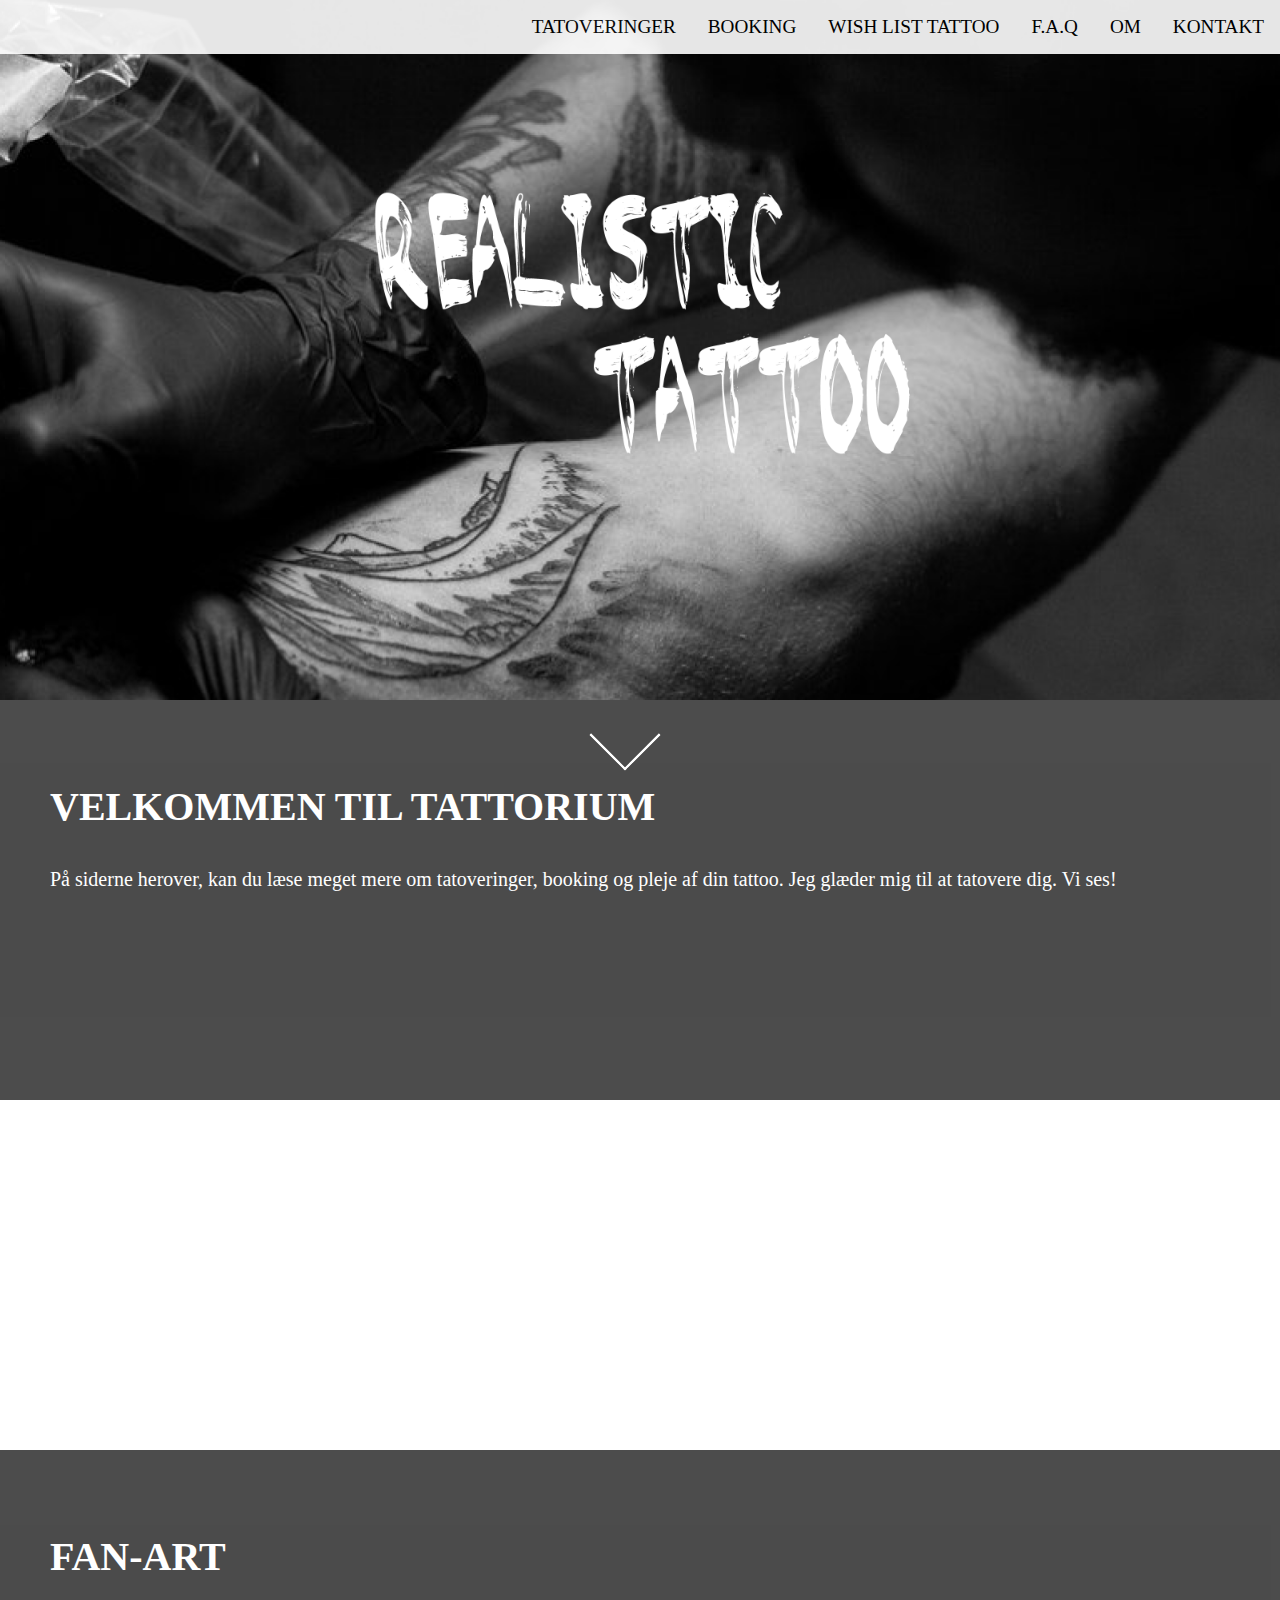
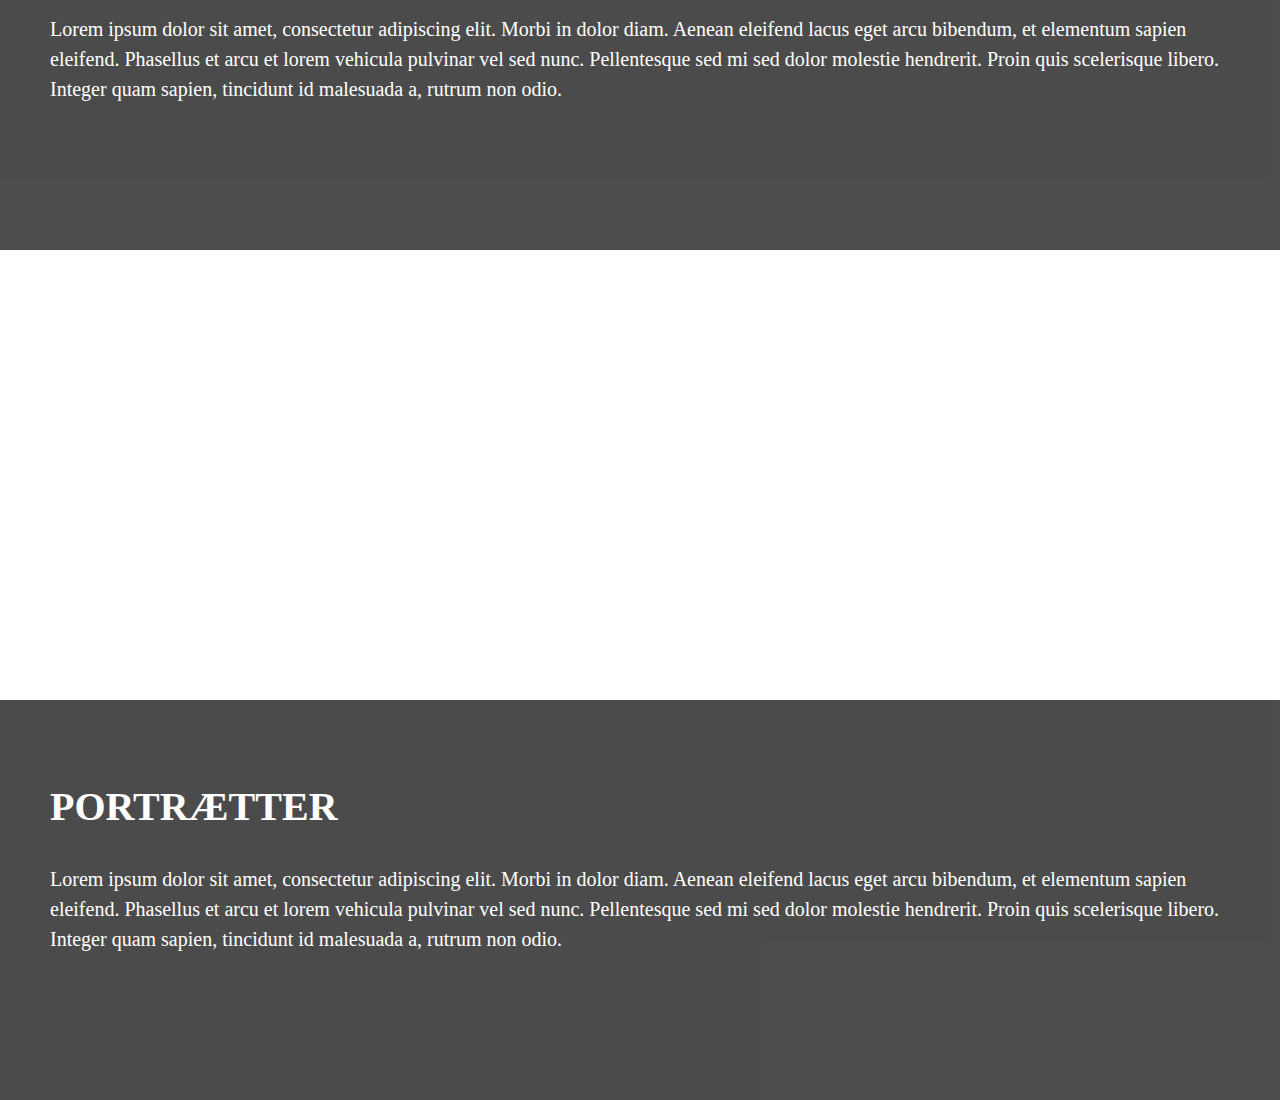
<file: index.html>
<!DOCTYPE html>
<html lang="">

<head>
    <meta charset="utf-8">
    <meta name="viewport" content="width=device-width, initial-scale=1.0">
    <title>Forside Realistic tattoo</title>
    <link rel="stylesheet" href="https://cdnjs.cloudflare.com/ajax/libs/font-awesome/4.7.0/css/font-awesome.min.css">
    <link rel="stylesheet" href="index-style.css">
</head>

<body>
    <header>

        <div class="logo"><a href="index.html"><img src="logo_hvid.png" alt="logo"></a></div>

        <div class="box">
            <span></span>
            <span></span>
        </div>

        <div id="mobilemenu">
            <div id="mySidenav" class="sidenav">
                <a href="javascript:void(0)" class="closebtn" onclick="closeNav()">&times;</a>
                <hr>
                <a id="hoved" href="tatoveringer.html">TATOVERINGER</a>
                <hr>
                <a href="fanart.html">FAN-ART</a>
                <hr>
                <a href="portraetter.html">PORTRÆTTER</a>
                <hr>
                <a href="tatoveringer.html">PRAKTISK</a>
                <hr>
                <a id="hoved" href="booking.html">BOOKING</a>
                <hr>
                <a id="hoved" href="wish.html">WISH LIST TATTOO</a>
                <hr>
                <a id="hoved" href="om.html">OM</a>
                <hr>
                <a id="hoved" href="kontakt.html">KONTAKT</a>
                <hr>
            </div>

            <span style="font-size:30px;cursor:pointer" onclick="openNav()">&#9776;</span>

        </div>

        <div id="desktop">
            <ul>
                <li><a href="kontakt.html">KONTAKT</a></li>
                <li><a href="om.html">OM</a></li>
                <li><a href="faq.html">F.A.Q</a></li>
                <li><a href="wish.html">WISH LIST TATTOO</a></li>
                <li><a href="booking.html">BOOKING</a></li>
                <li class="dropdown">
                    <a class="dropbtn"><a href="tatoveringer.html">TATOVERINGER</a></a>
                    <div class="dropdown-content">
                        <a href="fanart.html">FAN-ART</a>
                        <a href="portraetter.html">PORTRÆTTER</a>
                        <a href="tatoveringer.html">PRAKTISK</a>
                    </div>
                </li>
            </ul>
        </div>
    </header>

    <section>
        <div class="parallax">
        </div>
        <div class="tekst">
            <h1 class="h1">VELKOMMEN TIL TATTORIUM</h1>
            <p class="p"> På siderne herover, kan du læse meget mere om tatoveringer, booking og pleje af din tattoo.
                Jeg glæder mig til at tatovere dig. Vi ses!
            </p>
        </div>



        <div class="parallax1">
        </div>
        <div class="tekst1">
            <h1>FAN-ART</h1>
            <p> Lorem ipsum dolor sit amet, consectetur adipiscing elit. Morbi in dolor diam. Aenean eleifend lacus eget arcu bibendum, et elementum sapien eleifend. Phasellus et arcu et lorem vehicula pulvinar vel sed nunc. Pellentesque sed mi sed dolor molestie hendrerit. Proin quis scelerisque libero. Integer quam sapien, tincidunt id malesuada a, rutrum non odio.
            </p>
        </div>



        <div class="parallax2">
        </div>
        <div class="tekst2">
            <h1>PORTRÆTTER</h1>
            <p> Lorem ipsum dolor sit amet, consectetur adipiscing elit. Morbi in dolor diam. Aenean eleifend lacus eget arcu bibendum, et elementum sapien eleifend. Phasellus et arcu et lorem vehicula pulvinar vel sed nunc. Pellentesque sed mi sed dolor molestie hendrerit. Proin quis scelerisque libero. Integer quam sapien, tincidunt id malesuada a, rutrum non odio.
            </p>
        </div>

    </section>


    <footer></footer>










    <script>
        function openNav() {
            document.getElementById("mySidenav").style.width = "250px";
        }

        function closeNav() {
            document.getElementById("mySidenav").style.width = "0";
        }
    </script>
</body>

</html>
</file>
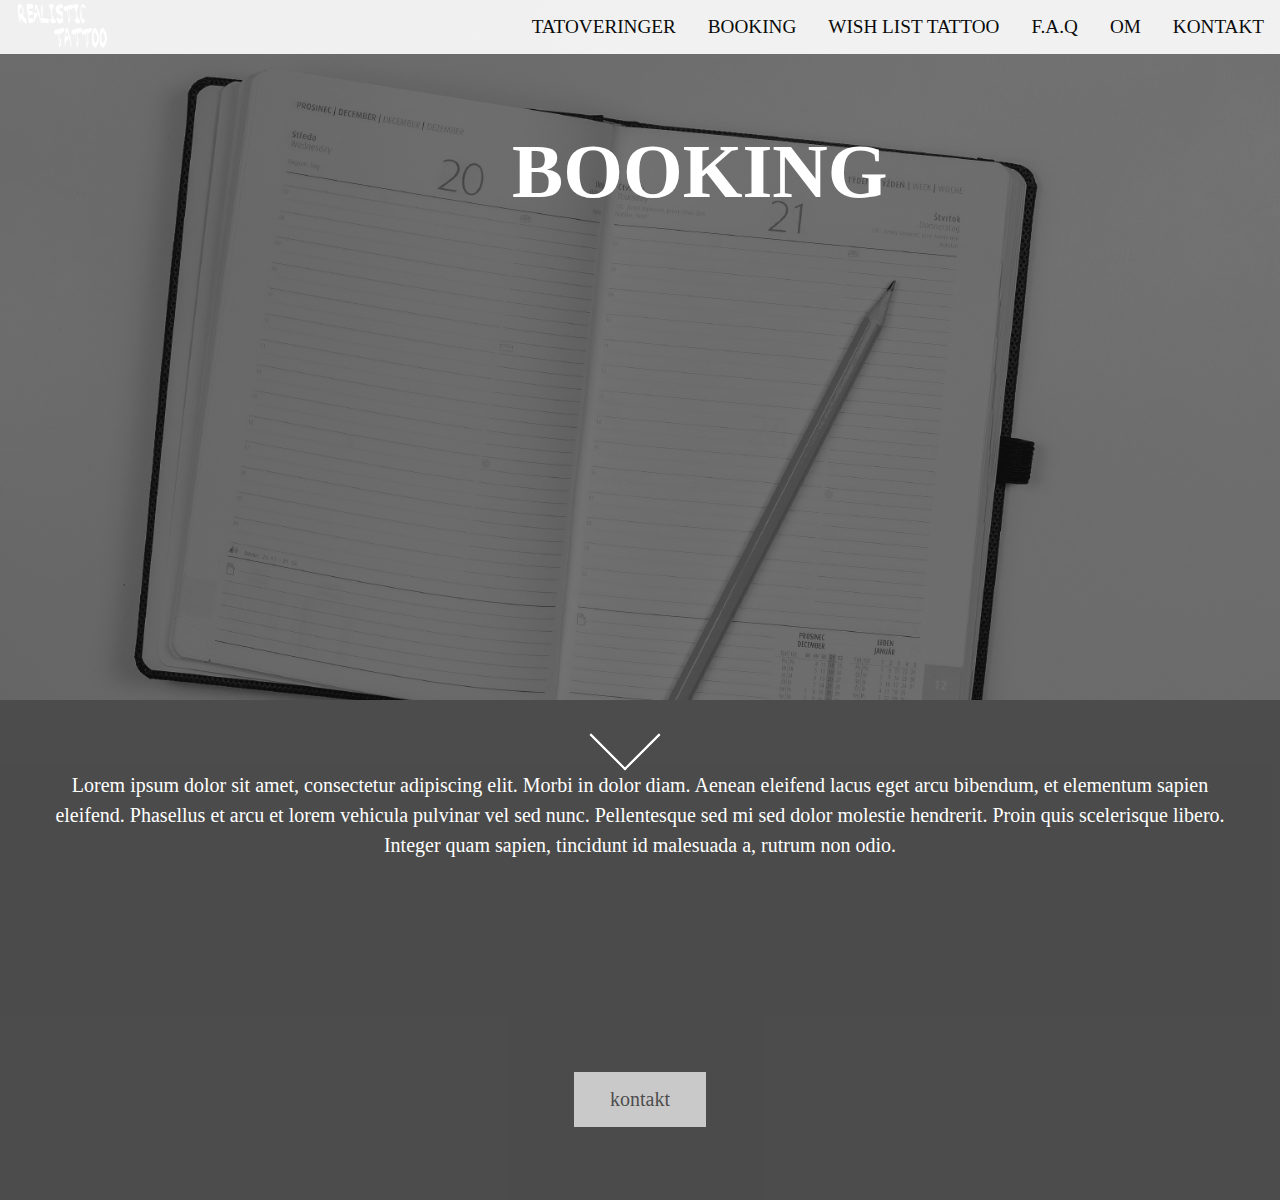
<file: booking.html>
<!DOCTYPE html>
<html lang="">

<head>
    <meta charset="utf-8">
    <meta name="viewport" content="width=device-width, initial-scale=1.0">
    <title>Forside Realistic tattoo</title>
    <link rel="stylesheet" href="https://cdnjs.cloudflare.com/ajax/libs/font-awesome/4.7.0/css/font-awesome.min.css">
    <link rel="stylesheet" href="booking.css">
</head>

<body>
    <header>

        <div class="logo"><a href="index.html"><img src="logo_hvid.png" alt="logo"></a></div>

        <div class="box">
            <span></span>
            <span></span>
        </div>

        <div id="mobilemenu">
            <div id="mySidenav" class="sidenav">
                <a href="javascript:void(0)" class="closebtn" onclick="closeNav()">&times;</a>
                <hr>
                <a id="hoved" href="tatoveringer.html">TATOVERINGER</a>
                <hr>
                <a href="fanart.html">FAN-ART</a>
                <hr>
                <a href="portraetter.html">PORTRÆTTER</a>
                <hr>
                <a href="tatoveringer.html">PRAKTISK</a>
                <hr>
                <a id="hoved" href="booking.html">BOOKING</a>
                <hr>
                <a id="hoved" href="wish.html">WISH LIST TATTOO</a>
                <hr>
                <a id="hoved" href="om.html">OM</a>
                <hr>
                <a id="hoved" href="kontakt.html">KONTAKT</a>
                <hr>
            </div>

            <span style="font-size:30px;cursor:pointer" onclick="openNav()">&#9776;</span>

        </div>

        <div id="desktop">
            <ul>
                <li><a href="kontakt.html">KONTAKT</a></li>
                <li><a href="om.html">OM</a></li>
                <li><a href="faq.html">F.A.Q</a></li>
                <li><a href="wish.html">WISH LIST TATTOO</a></li>
                <li><a href="booking.html">BOOKING</a></li>
                <li class="dropdown">
                    <a class="dropbtn"><a href="tatoveringer.html">TATOVERINGER</a></a>
                    <div class="dropdown-content">
                        <a href="fanart.html">FAN-ART</a>
                        <a href="portraetter.html">PORTRÆTTER</a>
                        <a href="tatoveringer.html">PRAKTISK</a>
                    </div>
                </li>
            </ul>
        </div>
    </header>

    <section>

        <div class="splash">
            <h1>BOOKING</h1>
        </div>

        <div class="booking">
            <p> Lorem ipsum dolor sit amet, consectetur adipiscing elit. Morbi in dolor diam. Aenean eleifend lacus eget arcu bibendum, et elementum sapien eleifend. Phasellus et arcu et lorem vehicula pulvinar vel sed nunc. Pellentesque sed mi sed dolor molestie hendrerit. Proin quis scelerisque libero. Integer quam sapien, tincidunt id malesuada a, rutrum non odio.
            </p>
            <button class="button1"><a href="kontakt.html">kontakt</a></button>
        </div>

    </section>



    <script>
        function openNav() {
            document.getElementById("mySidenav").style.width = "250px";
        }

        function closeNav() {
            document.getElementById("mySidenav").style.width = "0";
        }
    </script>
</body>

</html>
</file>
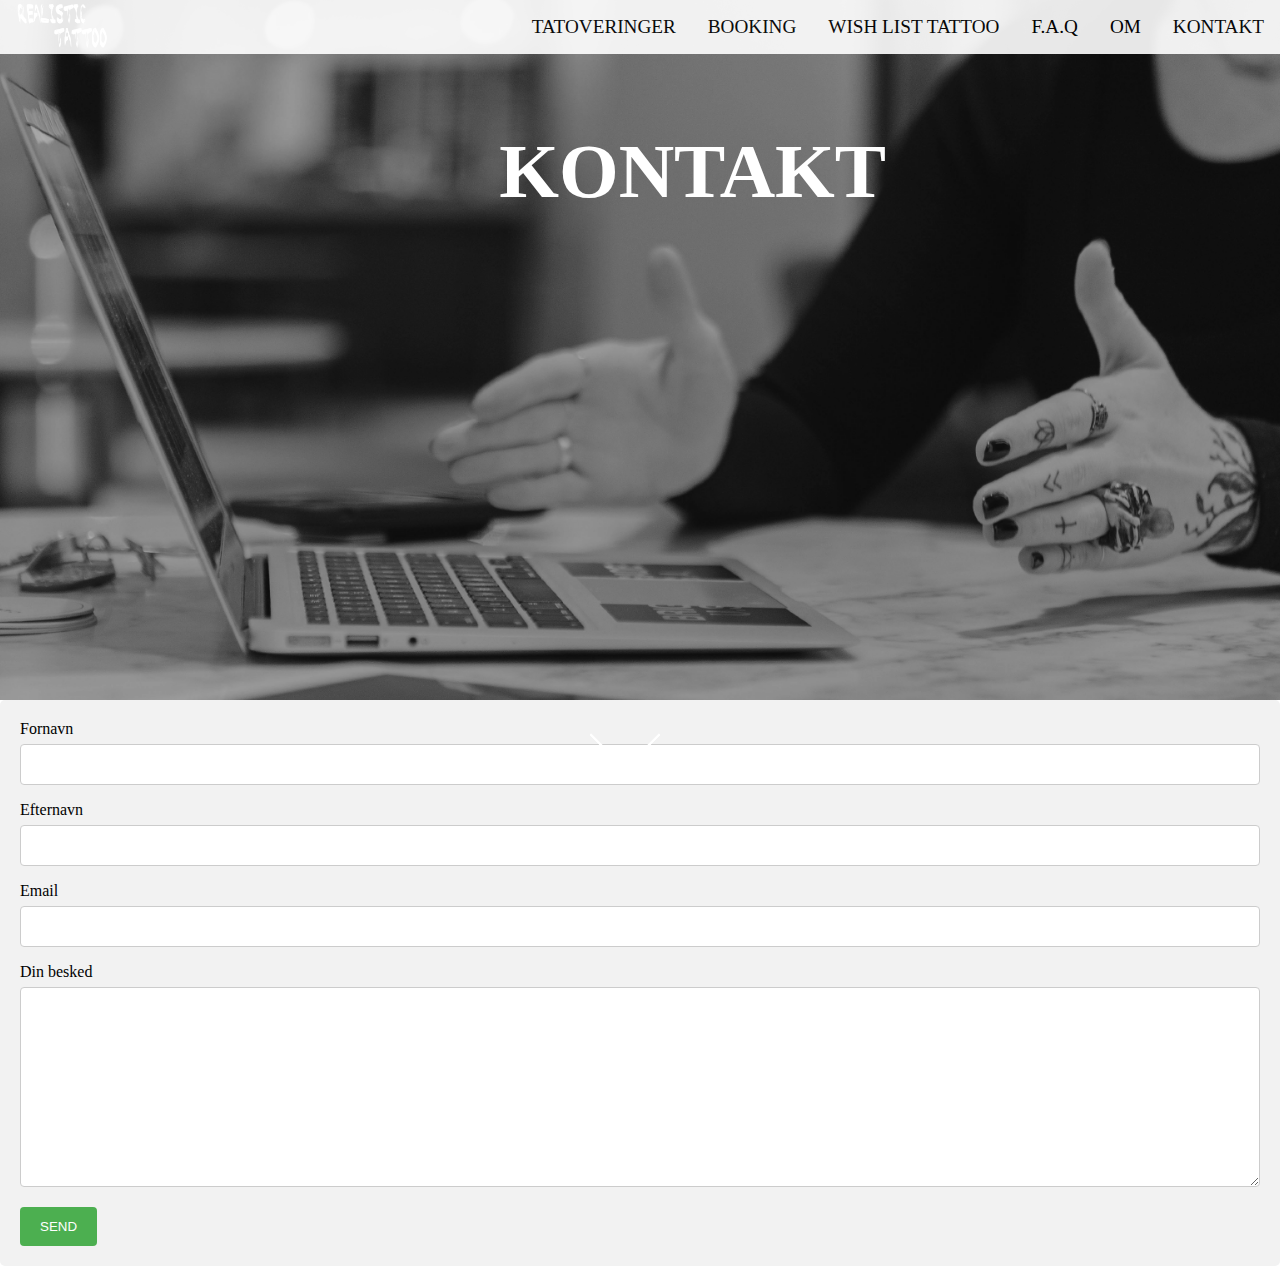
<file: kontakt.html>
<!DOCTYPE html>
<html lang="">

<head>
    <meta charset="utf-8">
    <meta name="viewport" content="width=device-width, initial-scale=1.0">
    <title>Forside Realistic tattoo</title>
    <link rel="stylesheet" href="https://cdnjs.cloudflare.com/ajax/libs/font-awesome/4.7.0/css/font-awesome.min.css">
    <link rel="stylesheet" href="kontakt.css">
</head>

<body>
    <header>

        <div class="logo"><a href="index.html"><img src="logo_hvid.png" alt="logo"></a></div>

        <div class="box">
            <span></span>
            <span></span>
        </div>

        <div id="mobilemenu">
            <div id="mySidenav" class="sidenav">
                <a href="javascript:void(0)" class="closebtn" onclick="closeNav()">&times;</a>
                <hr>
                <a id="hoved" href="tatoveringer.html">TATOVERINGER</a>
                <hr>
                <a href="fanart.html">FAN-ART</a>
                <hr>
                <a href="portraetter.html">PORTRÆTTER</a>
                <hr>
                <a href="tatoveringer.html">PRAKTISK</a>
                <hr>
                <a id="hoved" href="booking.html">BOOKING</a>
                <hr>
                <a id="hoved" href="wish.html">WISH LIST TATTOO</a>
                <hr>
                <a id="hoved" href="om.html">OM</a>
                <hr>
                <a id="hoved" href="kontakt.html">KONTAKT</a>
                <hr>
            </div>

            <span style="font-size:30px;cursor:pointer" onclick="openNav()">&#9776;</span>

        </div>

        <div id="desktop">
            <ul>
                <li><a href="kontakt.html">KONTAKT</a></li>
                <li><a href="om.html">OM</a></li>
                <li><a href="faq.html">F.A.Q</a></li>
                <li><a href="wish.html">WISH LIST TATTOO</a></li>
                <li><a href="booking.html">BOOKING</a></li>
                <li class="dropdown">
                    <a class="dropbtn"><a href="tatoveringer.html">TATOVERINGER</a></a>
                    <div class="dropdown-content">
                        <a href="fanart.html">FAN-ART</a>
                        <a href="portraetter.html">PORTRÆTTER</a>
                        <a href="tatoveringer.html">PRAKTISK</a>
                    </div>
                </li>
            </ul>
        </div>
    </header>

    <section>

        <div class="splash">
            <h1>KONTAKT</h1>
        </div>

        <div class="container">
            <form action="/action_page.php">
                <label for="fnavn">Fornavn</label>
                <input type="text" id="fname" name="firstname" placeholder="">

                <label for="enavn">Efternavn</label>
                <input type="text" id="lname" name="lastname" placeholder="">

                <label for="email">Email</label>
                <input type="text" id="lname" name="lastname" placeholder="">

                <label for="subject">Din besked</label>
                <textarea id="subject" name="subject" placeholder="" style="height:200px"></textarea>

                <input type="submit" value="SEND">
            </form>
        </div>


    </section>


    <script>
        function openNav() {
            document.getElementById("mySidenav").style.width = "250px";
        }

        function closeNav() {
            document.getElementById("mySidenav").style.width = "0";
        }
    </script>
</body>

</html>
</file>
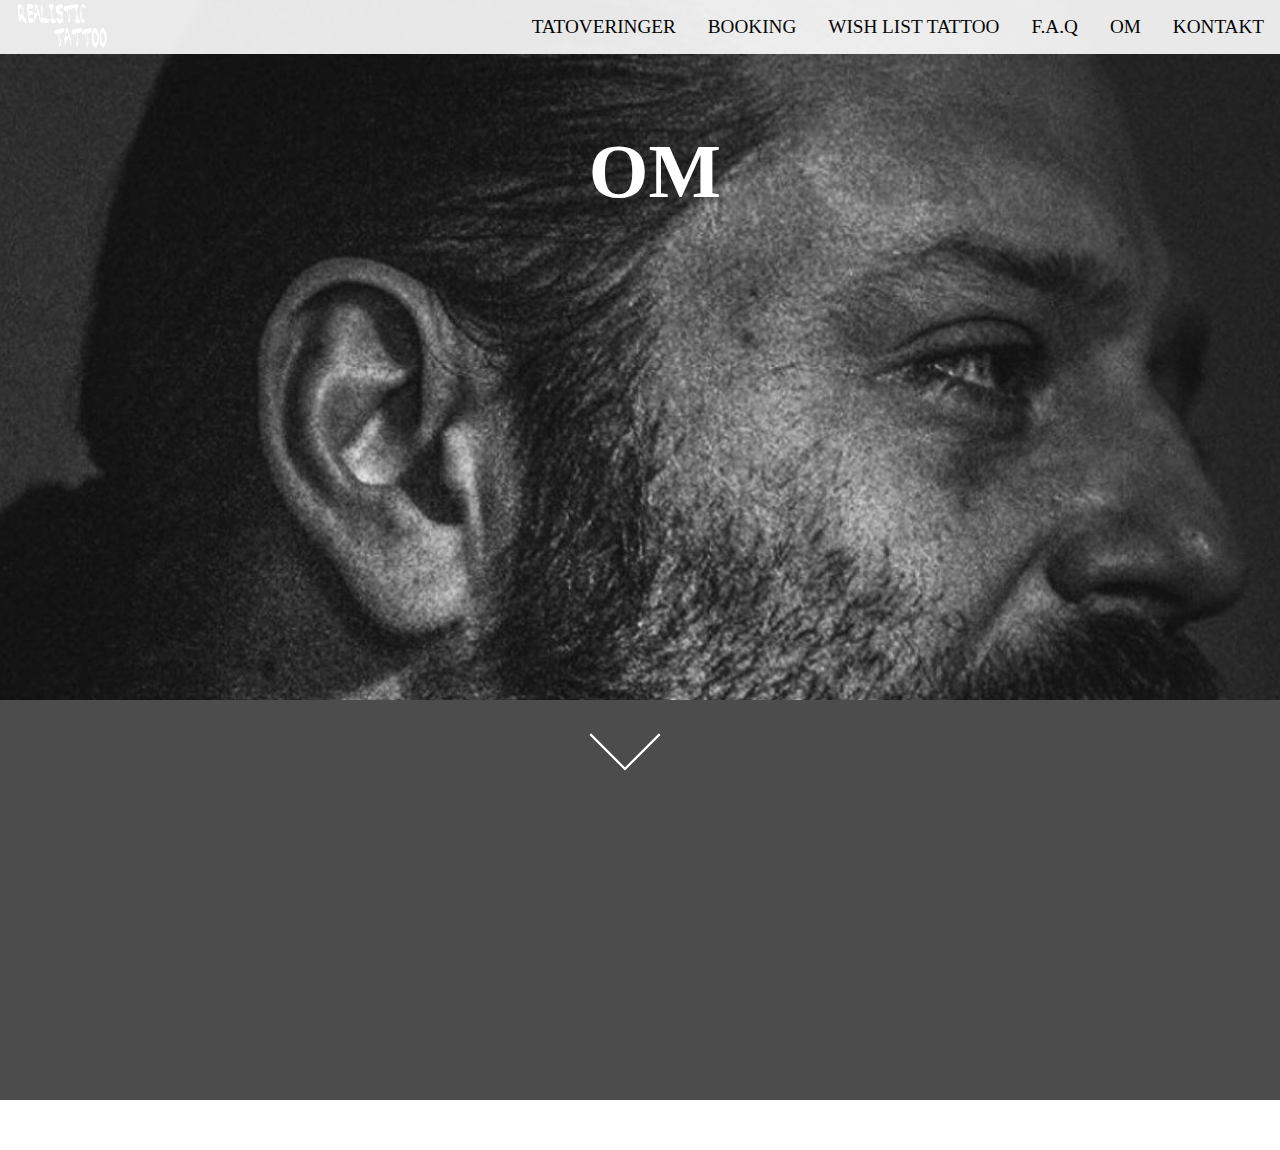
<file: om.html>
<!DOCTYPE html>
<html lang="">

<head>
    <meta charset="utf-8">
    <meta name="viewport" content="width=device-width, initial-scale=1.0">
    <title>Forside Realistic tattoo</title>
    <link rel="stylesheet" href="https://cdnjs.cloudflare.com/ajax/libs/font-awesome/4.7.0/css/font-awesome.min.css">
    <link rel="stylesheet" href="om.css">
</head>

<body>
    <header>

        <div class="logo"><a href="index.html"><img src="logo_hvid.png" alt="logo"></a></div>

        <div class="box">
            <span></span>
            <span></span>
        </div>

        <div id="mobilemenu">
            <div id="mySidenav" class="sidenav">
                <a href="javascript:void(0)" class="closebtn" onclick="closeNav()">&times;</a>
                <hr>
                <a id="hoved" href="tatoveringer.html">TATOVERINGER</a>
                <hr>
                <a href="fanart.html">FAN-ART</a>
                <hr>
                <a href="portraetter.html">PORTRÆTTER</a>
                <hr>
                <a href="tatoveringer.html">PRAKTISK</a>
                <hr>
                <a id="hoved" href="booking.html">BOOKING</a>
                <hr>
                <a id="hoved" href="wish.html">WISH LIST TATTOO</a>
                <hr>
                <a id="hoved" href="om.html">OM</a>
                <hr>
                <a id="hoved" href="kontakt.html">KONTAKT</a>
                <hr>
            </div>

            <span style="font-size:30px;cursor:pointer" onclick="openNav()">&#9776;</span>

        </div>

        <div id="desktop">
            <ul>
                <li><a href="kontakt.html">KONTAKT</a></li>
                <li><a href="om.html">OM</a></li>
                <li><a href="faq.html">F.A.Q</a></li>
                <li><a href="wish.html">WISH LIST TATTOO</a></li>
                <li><a href="booking.html">BOOKING</a></li>
                <li class="dropdown">
                    <a class="dropbtn"><a href="tatoveringer.html">TATOVERINGER</a></a>
                    <div class="dropdown-content">
                        <a href="fanart.html">FAN-ART</a>
                        <a href="portraetter.html">PORTRÆTTER</a>
                        <a href="tatoveringer.html">PRAKTISK</a>
                    </div>
                </li>
            </ul>
        </div>
    </header>

    <section>

        <div class="splash">
            <h1>OM</h1>
        </div>

        <div class="om">
            <div class="overskrift"></div>
            <div class="indhold"></div>
        </div>

    </section>


    <script>
        function openNav() {
            document.getElementById("mySidenav").style.width = "250px";
        }

        function closeNav() {
            document.getElementById("mySidenav").style.width = "0";
        }
    </script>

    <script>
        function start() {
            async function getJson() {
                let url = "http://natashahaagensen.dk/kea/tattorium/wordpress/wp-json/wp/v2/pages/7"
                let jsonData = await fetch(url);
                indhold = await jsonData.json();
                visIndhold();
            }

            function visIndhold() {
                document.querySelector(".overskrift").textContent = indhold.title.rendered;
                document.querySelector(".indhold").innerHTML = indhold.content.rendered;
            }
            getJson();
        }
    </script>


</body>

</html>
</file>
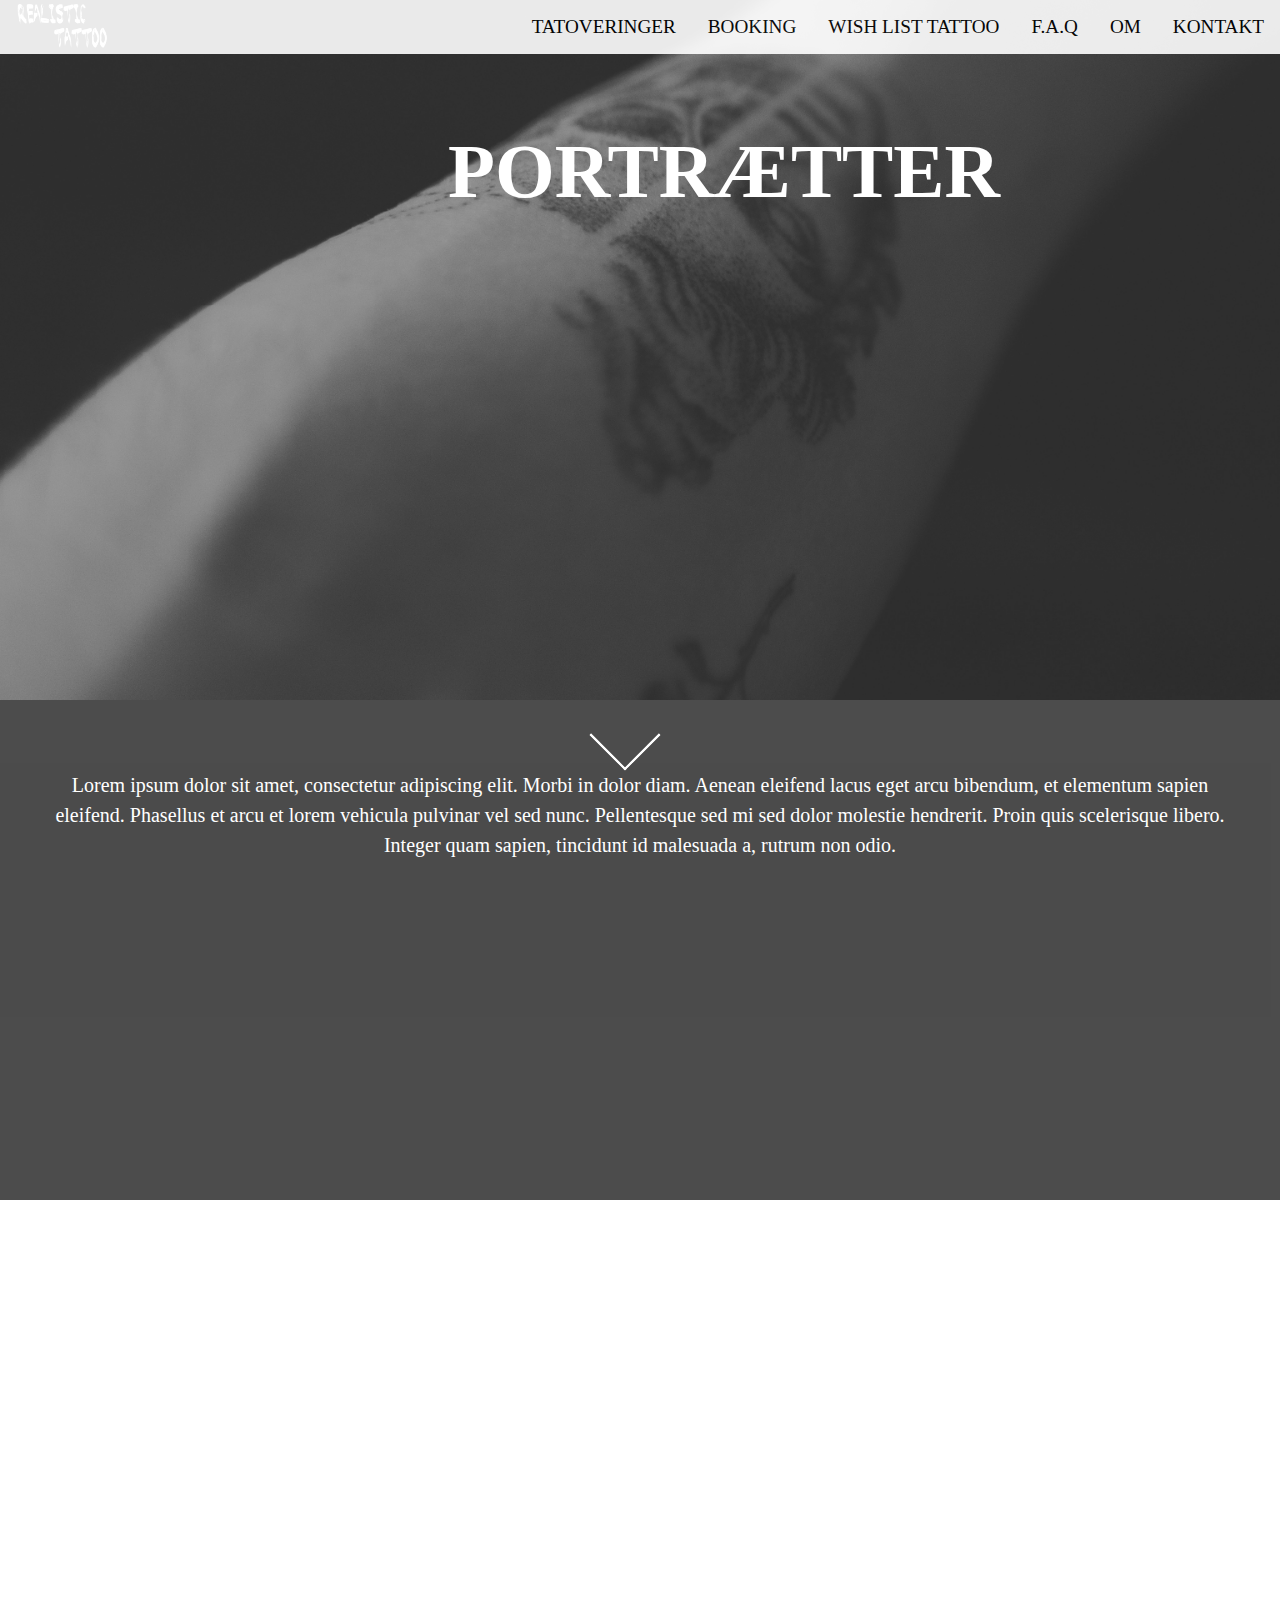
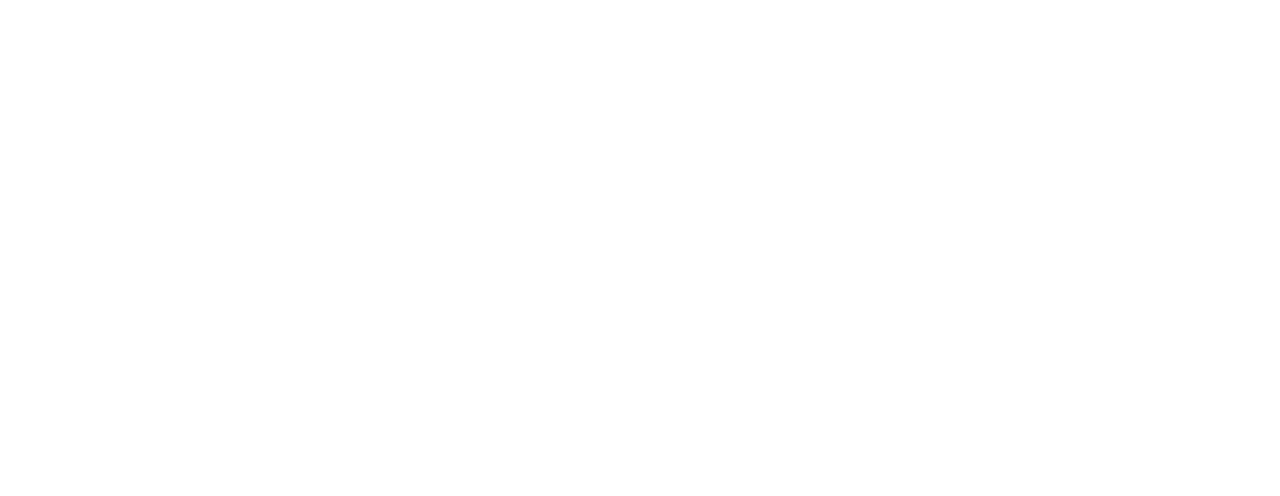
<file: portraetter.html>
<!DOCTYPE html>
<html lang="">

<head>
    <meta charset="utf-8">
    <meta name="viewport" content="width=device-width, initial-scale=1.0">
    <title>Forside Realistic tattoo</title>
    <link rel="stylesheet" href="https://cdnjs.cloudflare.com/ajax/libs/font-awesome/4.7.0/css/font-awesome.min.css">
    <link rel="stylesheet" href="portraetter.css">
</head>

<body>
    <header>

        <div class="logo"><a href="index.html"><img src="logo_hvid.png" alt="logo"></a></div>

        <div class="box">
            <span></span>
            <span></span>
        </div>

        <div id="mobilemenu">
            <div id="mySidenav" class="sidenav">
                <a href="javascript:void(0)" class="closebtn" onclick="closeNav()">&times;</a>
                <hr>
                <a id="hoved" href="tatoveringer.html">TATOVERINGER</a>
                <hr>
                <a href="fanart.html">FAN-ART</a>
                <hr>
                <a href="portraetter.html">PORTRÆTTER</a>
                <hr>
                <a href="tatoveringer.html">PRAKTISK</a>
                <hr>
                <a id="hoved" href="booking.html">BOOKING</a>
                <hr>
                <a id="hoved" href="wish.html">WISH LIST TATTOO</a>
                <hr>
                <a id="hoved" href="om.html">OM</a>
                <hr>
                <a id="hoved" href="kontakt.html">KONTAKT</a>
                <hr>
            </div>

            <span style="font-size:30px;cursor:pointer" onclick="openNav()">&#9776;</span>

        </div>

        <div id="desktop">
            <ul>
                <li><a href="kontakt.html">KONTAKT</a></li>
                <li><a href="om.html">OM</a></li>
                <li><a href="faq.html">F.A.Q</a></li>
                <li><a href="wish.html">WISH LIST TATTOO</a></li>
                <li><a href="booking.html">BOOKING</a></li>
                <li class="dropdown">
                    <a class="dropbtn"><a href="tatoveringer.html">TATOVERINGER</a></a>
                    <div class="dropdown-content">
                        <a href="fanart.html">FAN-ART</a>
                        <a href="portraetter.html">PORTRÆTTER</a>
                        <a href="tatoveringer.html">PRAKTISK</a>
                    </div>
                </li>
            </ul>
        </div>
    </header>


    <div class="splash">
        <h1>PORTRÆTTER</h1>
    </div>

    <div class="portrait">
        <p> Lorem ipsum dolor sit amet, consectetur adipiscing elit. Morbi in dolor diam. Aenean eleifend lacus eget arcu bibendum, et elementum sapien eleifend. Phasellus et arcu et lorem vehicula pulvinar vel sed nunc. Pellentesque sed mi sed dolor molestie hendrerit. Proin quis scelerisque libero. Integer quam sapien, tincidunt id malesuada a, rutrum non odio.
        </p>
    </div>





    <script>
        function openNav() {
            document.getElementById("mySidenav").style.width = "250px";
        }

        function closeNav() {
            document.getElementById("mySidenav").style.width = "0";
        }

    </script>

    <div id="liste"></div>

    <script>
        let alleRetter = [];
        let filter = "alle";


        document.addEventListener("DOMContentLoaded",
            start);

        function start() {
            let dest = document.querySelector("#liste");
            async function getJson() {
                let jsonData = await fetch("https://mandalskeawebspace.dk/claude_php/clean_up_spreadsheet.php?id=1Dq1mQAOpCdLsMLaBPl2zvDVAAQ7RknJQZZJuc0gdP2w-1Ivpok");
                alleRetter = await jsonData.json();
                alleRetter.sort((a, b) => {
                    return (a.pris - b.pris);
                });

                visRetter();
            }

            function visRetter() {
                dest.innerHTML = "";
                alleRetter.forEach(ret => {
                    if (filter == "alle" || filter == ret.kategori) {
                        let template =
                            `<article class="ret">
                                <img src="imgs/${ret.billede}" alt="${ret.navn}">
                                <h2>${ret.navn}</h2>
                            </article>
                        `;


                        // Åben pop-up

                        dest.insertAdjacentHTML("beforeend", template);
                        dest.lastElementChild.addEventListener("click", visSingle);

                        // Indholdet i pop-up vinduet

                        function visSingle() {
                            document.querySelector("#indhold").innerHTML =

                                `<article class="ret">
                                    <img src="imgs/${ret.billede}" alt="${ret.navn}">
                                    <h2>${ret.navn}</h2>
                                </article>`;

                            document.querySelector("#popup").style.display = "block";
                            document.querySelector("#popup #luk").addEventListener("click", close);
                        }

                        function close() {
                            document.querySelector("#popup").style.display = "none";
                        }


                    }
                })
            }

            getJson();

            document.querySelectorAll(".filter").forEach(but => {
                but.addEventListener("click", filtrering);
            })

            function filtrering() {
                document.querySelectorAll(".filter").forEach(but => {
                    but.classList.remove("valgt");
                });
                this.classList.add("valgt");
                document.querySelector("h1").textContent = this.textContent;
                filter = this.getAttribute("data-hold");
                visRetter();
            }

        }

    </script>


</body>

</html>
</file>
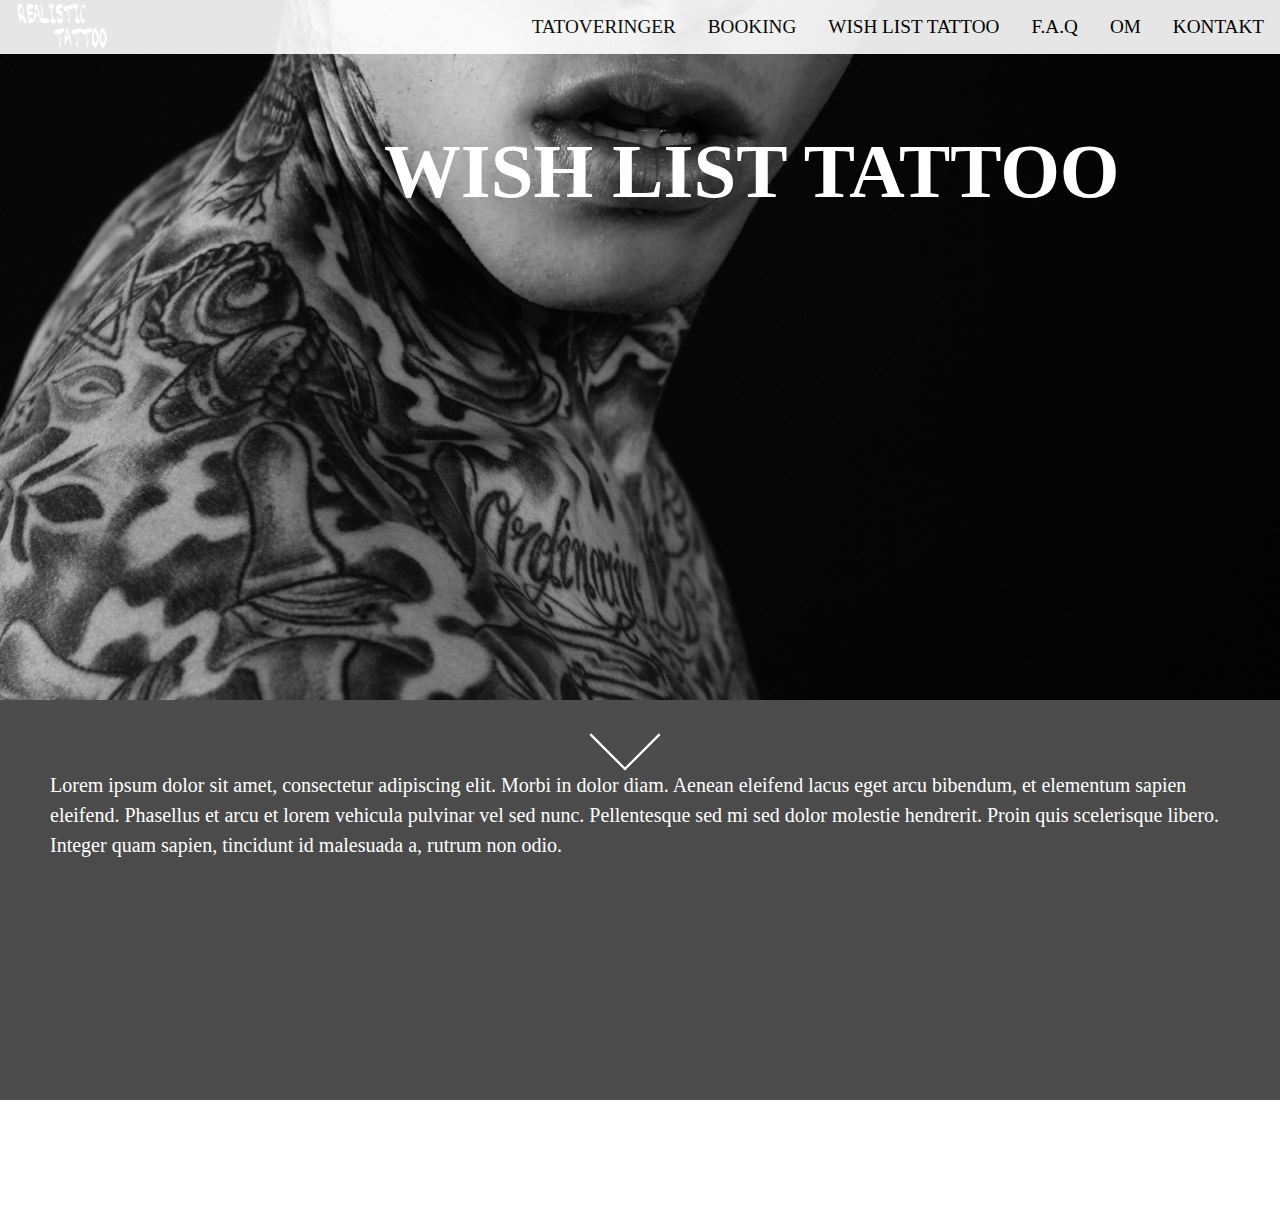
<file: wish.html>
<!DOCTYPE html>
<html lang="">

<head>
    <meta charset="utf-8">
    <meta name="viewport" content="width=device-width, initial-scale=1.0">
    <title>Forside Realistic tattoo</title>
    <link rel="stylesheet" href="https://cdnjs.cloudflare.com/ajax/libs/font-awesome/4.7.0/css/font-awesome.min.css">
    <link rel="stylesheet" href="wish.css">
</head>

<body>
    <!DOCTYPE html>
    <html lang="">

    <head>
    <meta charset="utf-8">
    <meta name="viewport" content="width=device-width, initial-scale=1.0">
    <title>Forside Realistic tattoo</title>
    <link rel="stylesheet" href="https://cdnjs.cloudflare.com/ajax/libs/font-awesome/4.7.0/css/font-awesome.min.css">
    <link rel="stylesheet" href="wish.css">
</head>

<body>
    <header>

        <div class="logo"><a href="index.html"><img src="logo_hvid.png" alt="logo"></a></div>

        <div class="box">
            <span></span>
            <span></span>
        </div>

        <div id="mobilemenu">
            <div id="mySidenav" class="sidenav">
                <a href="javascript:void(0)" class="closebtn" onclick="closeNav()">&times;</a>
                <hr>
                <a id="hoved" href="tatoveringer.html">TATOVERINGER</a>
                <hr>
                <a href="fanart.html">FAN-ART</a>
                <hr>
                <a href="portraetter.html">PORTRÆTTER</a>
                <hr>
                <a href="tatoveringer.html">PRAKTISK</a>
                <hr>
                <a id="hoved" href="booking.html">BOOKING</a>
                <hr>
                <a id="hoved" href="wish.html">WISH LIST TATTOO</a>
                <hr>
                <a id="hoved" href="om.html">OM</a>
                <hr>
                <a id="hoved" href="kontakt.html">KONTAKT</a>
                <hr>
            </div>

            <span style="font-size:30px;cursor:pointer" onclick="openNav()">&#9776;</span>

        </div>

        <div id="desktop">
            <ul>
                <li><a href="kontakt.html">KONTAKT</a></li>
                <li><a href="om.html">OM</a></li>
                <li><a href="faq.html">F.A.Q</a></li>
                <li><a href="wish.html">WISH LIST TATTOO</a></li>
                <li><a href="booking.html">BOOKING</a></li>
                <li class="dropdown">
                    <a class="dropbtn"><a href="tatoveringer.html">TATOVERINGER</a></a>
                    <div class="dropdown-content">
                        <a href="fanart.html">FAN-ART</a>
                        <a href="portraetter.html">PORTRÆTTER</a>
                        <a href="tatoveringer.html">PRAKTISK</a>
                    </div>
                </li>
            </ul>
        </div>
    </header>

    <section>

        <div class="splash">
            <h1>WISH LIST TATTOO</h1>
        </div>

        <div class="wish">
            <p> Lorem ipsum dolor sit amet, consectetur adipiscing elit. Morbi in dolor diam. Aenean eleifend lacus eget arcu bibendum, et elementum sapien eleifend. Phasellus et arcu et lorem vehicula pulvinar vel sed nunc. Pellentesque sed mi sed dolor molestie hendrerit. Proin quis scelerisque libero. Integer quam sapien, tincidunt id malesuada a, rutrum non odio.
            </p>
        </div>

    </section>



    <script>
        function openNav() {
            document.getElementById("mySidenav").style.width = "250px";
        }

        function closeNav() {
            document.getElementById("mySidenav").style.width = "0";
        }
    </script>

    <div id="liste"></div>

    <script>
        let alleRetter = [];


        document.addEventListener("DOMContentLoaded",
            start);

        function start() {
            let dest = document.querySelector("#liste");
            async function getJson() {
                let jsonData = await fetch("https://mandalskeawebspace.dk/claude_php/clean_up_spreadsheet.php?id=1bg3EjadOtBuwvxHCd4epqiz_b6mi4bHti9HLxHmRp7k/");
                alleRetter = await jsonData.json();
                alleRetter.sort((a, b) => {
                    return (a.pris - b.pris);
                });

                visRetter();
            }

            function visRetter() {
                dest.innerHTML = "";
                alleRetter.forEach(ret => {
                    if (filter == "alle" || filter == ret.kategori) {
                        let template =
                            `<article class="ret">
                                <img src="imgs/${ret.billede}" alt="${ret.navn}">
                                <h2>${ret.navn}</h2>
                                <h2>${ret.pris} kr. </h2>
                            </article>
                        `;


                        // Åben pop-up

                        dest.insertAdjacentHTML("beforeend", template);
                        dest.lastElementChild.addEventListener("click", visSingle);

                        // Indholdet i pop-up vinduet

                        function visSingle() {
                            document.querySelector("#indhold").innerHTML =

                                `<article class="ret">
                                    <img src="imgs/${ret.billede}" alt="${ret.navn}">
                                    <h2>${ret.navn}</h2>
                                    <h2>${ret.pris} kr. </h2>
                                </article>`;

                            document.querySelector("#popup").style.display = "block";
                            document.querySelector("#popup #luk").addEventListener("click", close);
                        }

                        function close() {
                            document.querySelector("#popup").style.display = "none";
                        }


                    }
                })
            }

            getJson();

            document.querySelectorAll(".filter").forEach(but => {
                but.addEventListener("click", filtrering);
            })

            function filtrering() {
                document.querySelectorAll(".filter").forEach(but => {
                    but.classList.remove("valgt");
                });
                this.classList.add("valgt");
                document.querySelector("h1").textContent = this.textContent;
                filter = this.getAttribute("data-hold");
                visRetter();
            }

        }
    </script>


</body>

    </html>
</file>
<file: index-style.css>
* {
    box-sizing: border-box;
}


body,
html {
    height: 100%;
    width: 100%;
    margin: 0;
    padding: 0;
    font-size: 100%;
}

img {
    width: 100%;
}



/*****************ARROWS******************/
.logo {
    position: absolute;
    top: 25vw;
    left: 1.5vw;

}

.box {
    position: absolute;
    z-index: 1;
    top: 70%;
    left: 50%;
    transform: translate(-50%, -50%);

}

.box span {
    display: block;
    width: 40px;
    height: 40px;
    border-bottom: 1.5px solid white;
    border-right: 1.5px solid white;
    transform: rotate(45deg);
    margin: -10px;
    animation: animate 2s infinite;
    z-index: 1;

}

.box span:nth-child(1) {
    animation-delay: -0.4s;
}

.box span:nth-child(2) {
    animation-delay: -0.6s;
}



@keyframes animate {
    0% {
        opacity: 0;
        transform: rotate(45deg) translate(-20px, -20px);
    }

    50% {
        opacity: 0.5;
    }

    100% {
        opacity: 1;
        transform: rotate(45deg) translate(20px, 20px);
    }
}


/*******************MENU MOBILE******************/
#splash {
    background-image: url(img/wish_mobile.png);
    background-repeat: no-repeat;
    width: 100%;
    height: 100%;
    background-size: 100%;
    position: absolute;
    z-index: 0;
    margin: 0;
    padding: 0;
}

.sidenav {
    height: 100%;
    width: 0;
    position: fixed;
    z-index: 1;
    top: 0;
    right: 0;
    background-color: #111;
    overflow-x: hidden;
    transition: 0.5s;
    padding-top: 65px;
    font-family: roboto;
}

.sidenav a {
    padding: 8px 8px 8px 32px;
    text-decoration: none;
    font-size: 25px;
    color: white;
    display: block;
    transition: 0.3s;
    font-size: 3.5vw;
    line-height: 1.6;
}

.sidenav a:hover {
    color: #BB0000;
}


.sidenav .closebtn {
    position: absolute;
    top: 0;
    right: 25px;
    font-size: 36px;
    margin-left: 50px;
}

@media screen and (max-height: 450px) {
    .sidenav {
        padding-top: 15px;
    }

    .sidenav a {
        font-size: 18px;
    }
}

span {
    position: fixed;
    right: 0;
    top: 0;
    overflow-x: hidden;
    padding-right: 1vw;
    padding-top: 1vw;
    color: white;
}

hr {
    opacity: 0.1;
}

/*******************MENU DESKTOP******************/
ul {
    list-style-type: none;
    margin: 0;
    padding: 0;
    overflow: hidden;
    font-size: 1.5vw;
    font-family: roboto;
    opacity: 1;
}

#desktop {
    display: none;
    background-color: white;
    opacity: 0.9;
}


li {
    float: right;
}

li a,
.dropbtn {
    display: inline-block;
    color: black;
    padding: 16px 16px;
    text-decoration: none;
}

li a:hover,
.dropdown:hover .dropbtn {
    color: #BB0000;

}

li a:hover,
.dropdown:hover .dropbtn {
    color: #BB0000;
}


li.dropdown {
    display: inline-block;
}

.dropdown-content {
    display: none;
    position: absolute;
    min-width: 160px;
    z-index: 1;
}

.dropdown-content a {
    color: black;
    padding: 12px 16px;
    text-decoration: none;
    display: block;
    text-align: left;
    background-color: white;
}


.dropdown:hover .dropdown-content {
    display: block;
}


/*****************PARALLAX********************/

.parallax {
    background-image: url("img/wish_mobile.png");
    height: 700px;
    background-attachment: fixed;
    background-position: center;
    background-repeat: no-repeat;
    background-size: cover;
}


.tekst {
    height: 500px;
    font-size: 20px;
    text-align: center;
    line-height: 1.5;
    padding: 50px;
    background-color: black;
    opacity: 0.7;
    color: white;
}

.parallax1 {
    background-image: url("billeder/fanart_mobile.png");
    height: 400px;
    background-attachment: fixed;
    background-position: center;
    background-repeat: no-repeat;
    background-size: cover;
}

.tekst1 {
    height: 550px;
    font-size: 20px;
    text-align: center;
    line-height: 1.5;
    padding: 50px;
    background-color: black;
    opacity: 0.7;
    color: white;
}

.parallax2 {
    background-image: url("billeder/tatovering_mobile.png");
    height: 500px;
    background-attachment: fixed;
    background-position: center;
    background-repeat: no-repeat;
    background-size: cover;
}

.tekst2 {
    height: 550px;
    font-size: 20px;
    text-align: center;
    line-height: 1.5;
    padding: 50px;
    background-color: black;
    opacity: 0.7;
    color: white;
}




/**************FOOTER*******************/
















/*******************MEDIAQUARIES********************/

@media only screen and (min-width: 992px) {

    .logo {
        width: 60%;
        position: absolute;
        top: 9vw;
        left: 21vw;
    }

    .mobilemenu {
        display: none;
    }

    span {
        display: none;
    }

    #desktop {
        display: block;
        position: fixed;
        top: 0;
        width: 100%;
        float: right;
        z-index: 1;
    }


    #splash {
        background-image: url(img/wish_desktop.png);
        width: 100%;
        height: 100%;
        background-size: 100%;
        position: absolute;
    }

    .box {
        position: absolute;
        top: 80%;
        left: 50%;
    }

    .box span {
        display: block;
        width: 50px;
        height: 50px;
        border-bottom: 2px solid white;
        border-right: 2px solid white;
        transform: rotate(45deg);
        margin: -10px;
        animation: animate 2s infinite;
    }


    .parallax {
        background-image: url("img/wish_desktop.png");
        height: 700px;
        background-attachment: fixed;
        background-position: center;
        background-repeat: no-repeat;
        background-size: cover;
    }


    .tekst {
        height: 400px;
        font-size: 20px;
        text-align: left;
        line-height: 1.5;
        padding: 50px;
        background-color: black;
        opacity: 0.7;
        color: white;
    }

    .parallax1 {
        background-image: url("billeder/fanart_desktop.png");
        height: 350px;
        background-attachment: fixed;
        background-position: center;
        background-repeat: no-repeat;
        background-size: cover;
    }

    .tekst1 {
        height: 400px;
        font-size: 20px;
        text-align: left;
        line-height: 1.5;
        padding: 50px;
        background-color: black;
        opacity: 0.7;
        color: white;
    }

    .parallax2 {
        background-image: url("billeder/tatovering_desktop.png");
        height: 450px;
        background-attachment: fixed;
        background-position: center;
        background-repeat: no-repeat;
        background-size: cover;
    }

    .tekst2 {
        height: 400px;
        font-size: 20px;
        text-align: left;
        line-height: 1.5;
        padding: 50px;
        background-color: black;
        opacity: 0.7;
        color: white;
    }



}
</file>
<file: booking.css>
* {
    box-sizing: border-box;
}


body,
html {
    height: 100%;
    width: 100%;
    margin: 0;
    padding: 0;
    font-size: 100%;
}

img {
    width: 100%;
}



/*****************ARROWS******************/
.logo {
    width: 30%;
    position: absolute;
}

.box {
    position: absolute;
    z-index: 1;
    top: 70%;
    left: 50%;
    transform: translate(-50%, -50%);

}

.box span {
    display: block;
    width: 40px;
    height: 40px;
    border-bottom: 1.5px solid white;
    border-right: 1.5px solid white;
    transform: rotate(45deg);
    margin: -10px;
    animation: animate 2s infinite;
    z-index: 1;

}

.box span:nth-child(1) {
    animation-delay: -0.4s;
}

.box span:nth-child(2) {
    animation-delay: -0.6s;
}



@keyframes animate {
    0% {
        opacity: 0;
        transform: rotate(45deg) translate(-20px, -20px);
    }

    50% {
        opacity: 0.5;
    }

    100% {
        opacity: 1;
        transform: rotate(45deg) translate(20px, 20px);
    }
}


/*******************MENU MOBILE******************/
.sidenav {
    height: 100%;
    width: 0;
    position: fixed;
    z-index: 1;
    top: 0;
    right: 0;
    background-color: #111;
    overflow-x: hidden;
    transition: 0.5s;
    padding-top: 65px;
    font-family: roboto;
}

.sidenav a {
    padding: 8px 8px 8px 32px;
    text-decoration: none;
    font-size: 25px;
    color: white;
    display: block;
    transition: 0.3s;
    font-size: 3.5vw;
    line-height: 1.6;
}

.sidenav a:hover {
    color: #BB0000;
}


.sidenav .closebtn {
    position: absolute;
    top: 0;
    right: 25px;
    font-size: 36px;
    margin-left: 50px;
}

@media screen and (max-height: 450px) {
    .sidenav {
        padding-top: 15px;
    }

    .sidenav a {
        font-size: 18px;
    }
}

span {
    position: fixed;
    right: 0;
    top: 0;
    overflow-x: hidden;
    padding-right: 1vw;
    padding-top: 1vw;
    color: white;
}

hr {
    opacity: 0.1;
}

/*******************MENU DESKTOP******************/
ul {
    list-style-type: none;
    margin: 0;
    padding: 0;
    overflow: hidden;
    font-size: 1.5vw;
    font-family: roboto;
    opacity: 1;
}

#desktop {
    display: none;
    background-color: white;
    opacity: 0.9;
}


li {
    float: right;
}

li a,
.dropbtn {
    display: inline-block;
    color: black;
    padding: 16px 16px;
    text-decoration: none;
}

li a:hover,
.dropdown:hover .dropbtn {
    color: #BB0000;

}

li a:hover,
.dropdown:hover .dropbtn {
    color: #BB0000;
}


li.dropdown {
    display: inline-block;
}

.dropdown-content {
    display: none;
    position: absolute;
    min-width: 160px;
    z-index: 1;
}

.dropdown-content a {
    color: black;
    padding: 12px 16px;
    text-decoration: none;
    display: block;
    text-align: left;
    background-color: white;
}


.dropdown:hover .dropdown-content {
    display: block;
}


/*****************SECTION********************/


.splash {
    background-image: url("billeder/booking_mobile.png");
    height: 700px;
    background-attachment: fixed;
    background-position: center;
    background-repeat: no-repeat;
    background-size: cover;
}

.splash h1 {
    font-family: anton;
    color: white;
    font-size: 12vw;
    margin: 0;
    position: relative;
    left: 30vw;
    top: 20vw;
}


.booking {
    height: 500px;
    font-size: 20px;
    text-align: center;
    line-height: 1.5;
    padding: 50px;
    background-color: black;
    opacity: 0.7;
    color: white;
}

button {
    background-color: white;
    border: none;
    text-align: center;
    text-decoration: none;
    font-size: 20px;
    opacity: 0.7;
    display: grid;
    grid-template-columns: 1fr;
}

button a {
    text-decoration: none;
    color: black;
    font-family: "Roboto";
    padding: 15px 30px;
}

.button1 {
    position: relative;
    top: 3vw;
    margin: auto;
}
















/*******************MEDIAQUARIES********************/

@media only screen and (min-width: 992px) {
    .mobilemenu {
        display: none;
    }

    span {
        display: none;
    }

    #desktop {
        display: block;
        position: fixed;
        top: 0;
        width: 100%;
        float: right;
        z-index: 1;
    }


    .box {
        position: absolute;
        top: 80%;
        left: 50%;
    }

    .box span {
        display: block;
        width: 50px;
        height: 50px;
        border-bottom: 2px solid white;
        border-right: 2px solid white;
        transform: rotate(45deg);
        margin: -10px;
        animation: animate 2s infinite;
    }

    .splash {
        background-image: url("billeder/booking_dektop.png");
        height: 700px;
        background-attachment: fixed;
        background-position: center;
        background-repeat: no-repeat;
        background-size: cover;
    }


    .tatoveringer {
        height: 400px;
        font-size: 20px;
        text-align: left;
        line-height: 1.5;
        padding: 50px;
        background-color: black;
        opacity: 0.7;
        color: white;
    }

    .button1 {
        position: relative;
        top: 15vw;
    }


    .splash h1 {
        font-size: 6vw;
        margin: 0;
        position: relative;
        left: 40vw;
        top: 10vw;
    }

    .logo {
        width: 10%;
        position: absolute;
        top: -0.7vw;
    }
}
</file>
<file: kontakt.css>
* {
    box-sizing: border-box;
}


body,
html {
    height: 100%;
    width: 100%;
    margin: 0;
    padding: 0;
    font-size: 100%;
}

img {
    width: 100%;
}

h1 {
    font-family: anton;
    font-size: 10vw;
}

p {
    font-family: roboto;
}

/*****************ARROWS******************/

.logo {
    width: 30%;
    position: absolute;
}

.box {
    position: absolute;
    z-index: 1;
    top: 70%;
    left: 50%;
    transform: translate(-50%, -50%);

}

.box span {
    display: block;
    width: 40px;
    height: 40px;
    border-bottom: 1.5px solid white;
    border-right: 1.5px solid white;
    transform: rotate(45deg);
    margin: -10px;
    animation: animate 2s infinite;
    z-index: 1;

}

.box span:nth-child(1) {
    animation-delay: -0.4s;
}

.box span:nth-child(2) {
    animation-delay: -0.6s;
}



@keyframes animate {
    0% {
        opacity: 0;
        transform: rotate(45deg) translate(-20px, -20px);
    }

    50% {
        opacity: 0.5;
    }

    100% {
        opacity: 1;
        transform: rotate(45deg) translate(20px, 20px);
    }
}


/*******************MENU MOBILE******************/
.sidenav {
    height: 100%;
    width: 0;
    position: fixed;
    z-index: 1;
    top: 0;
    right: 0;
    background-color: #111;
    overflow-x: hidden;
    transition: 0.5s;
    padding-top: 65px;
    font-family: roboto;
}

.sidenav a {
    padding: 8px 8px 8px 32px;
    text-decoration: none;
    font-size: 25px;
    color: white;
    display: block;
    transition: 0.3s;
    font-size: 3.5vw;
    line-height: 1.6;
}

.sidenav a:hover {
    color: #BB0000;
}


.sidenav .closebtn {
    position: absolute;
    top: 0;
    right: 25px;
    font-size: 36px;
    margin-left: 50px;
}

@media screen and (max-height: 450px) {
    .sidenav {
        padding-top: 15px;
    }

    .sidenav a {
        font-size: 18px;
    }
}

span {
    position: fixed;
    right: 0;
    top: 0;
    overflow-x: hidden;
    padding-right: 1vw;
    padding-top: 1vw;
    color: white;
}

hr {
    opacity: 0.1;
}

/*******************MENU DESKTOP******************/
ul {
    list-style-type: none;
    margin: 0;
    padding: 0;
    overflow: hidden;
    font-size: 1.5vw;
    font-family: roboto;
    opacity: 1;
}

#desktop {
    display: none;
    background-color: white;
    opacity: 0.9;
}


li {
    float: right;
}

li a,
.dropbtn {
    display: inline-block;
    color: black;
    padding: 16px 16px;
    text-decoration: none;
}

li a:hover,
.dropdown:hover .dropbtn {
    color: #BB0000;

}

li a:hover,
.dropdown:hover .dropbtn {
    color: #BB0000;
}


li.dropdown {
    display: inline-block;
}

.dropdown-content {
    display: none;
    position: absolute;
    min-width: 160px;
    z-index: 1;
}

.dropdown-content a {
    color: black;
    padding: 12px 16px;
    text-decoration: none;
    display: block;
    text-align: left;
    background-color: white;
}


.dropdown:hover .dropdown-content {
    display: block;
}

/*****************SECTION********************/



.splash {
    background-image: url("billeder/kontakt_mobile.png");
    height: 700px;
    background-attachment: fixed;
    background-position: center;
    background-repeat: no-repeat;
    background-size: cover;
}

.splash h1 {
    font-family: anton;
    color: white;
    font-size: 12vw;
    margin: 0;
    position: relative;
    left: 30vw;
    top: 20vw;
}




input[type=text],
select,
textarea {
    width: 100%;
    padding: 12px;
    border: 1px solid #ccc;
    border-radius: 4px;
    box-sizing: border-box;
    margin-top: 6px;
    margin-bottom: 16px;
    resize: vertical;
}

input[type=submit] {
    background-color: #4CAF50;
    color: white;
    padding: 12px 20px;
    border: none;
    border-radius: 4px;
    cursor: pointer;
}

input[type=submit]:hover {
    background-color: #45a049;
}

.container {
    border-radius: 5px;
    background-color: #f2f2f2;
    padding: 20px;
}












/*******************MEDIAQUARIES********************/

@media only screen and (min-width: 992px) {
    .logo {
        width: 10%;
        position: absolute;
        top: -0.7vw;
    }

    .mobilemenu {
        display: none;
    }

    span {
        display: none;
    }

    #desktop {
        display: block;
        position: fixed;
        top: 0;
        width: 100%;
        float: right;
        z-index: 1;
    }


    .box {
        position: absolute;
        top: 80%;
        left: 50%;
    }

    .box span {
        display: block;
        width: 50px;
        height: 50px;
        border-bottom: 2px solid white;
        border-right: 2px solid white;
        transform: rotate(45deg);
        margin: -10px;
        animation: animate 2s infinite;
    }


    .splash {
        background-image: url("billeder/kontakt_desktop.png");
        height: 700px;
        background-attachment: fixed;
        background-position: center;
        background-repeat: no-repeat;
        background-size: cover;
    }


    .splash h1 {
        font-size: 6vw;
        margin: 0;
        position: relative;
        left: 39vw;
        top: 10vw;
    }

}
</file>
<file: om.css>
* {
    box-sizing: border-box;
}


body,
html {
    height: 100%;
    width: 100%;
    margin: 0;
    padding: 0;
    font-size: 100%;
}

img {
    width: 100%;
}

h1 {
    font-family: anton;
    font-size: 10vw;
}

p {
    font-family: roboto;
}

/*****************ARROWS******************/

.logo {
    width: 30%;
    position: absolute;
}

.box {
    position: absolute;
    z-index: 1;
    top: 70%;
    left: 50%;
    transform: translate(-50%, -50%);

}

.box span {
    display: block;
    width: 40px;
    height: 40px;
    border-bottom: 1.5px solid white;
    border-right: 1.5px solid white;
    transform: rotate(45deg);
    margin: -10px;
    animation: animate 2s infinite;
    z-index: 1;

}

.box span:nth-child(1) {
    animation-delay: -0.4s;
}

.box span:nth-child(2) {
    animation-delay: -0.6s;
}



@keyframes animate {
    0% {
        opacity: 0;
        transform: rotate(45deg) translate(-20px, -20px);
    }

    50% {
        opacity: 0.5;
    }

    100% {
        opacity: 1;
        transform: rotate(45deg) translate(20px, 20px);
    }
}


/*******************MENU MOBILE******************/
.sidenav {
    height: 100%;
    width: 0;
    position: fixed;
    z-index: 1;
    top: 0;
    right: 0;
    background-color: #111;
    overflow-x: hidden;
    transition: 0.5s;
    padding-top: 65px;
    font-family: roboto;
}

.sidenav a {
    padding: 8px 8px 8px 32px;
    text-decoration: none;
    font-size: 25px;
    color: white;
    display: block;
    transition: 0.3s;
    font-size: 3.5vw;
    line-height: 1.6;
}

.sidenav a:hover {
    color: #BB0000;
}


.sidenav .closebtn {
    position: absolute;
    top: 0;
    right: 25px;
    font-size: 36px;
    margin-left: 50px;
}

@media screen and (max-height: 450px) {
    .sidenav {
        padding-top: 15px;
    }

    .sidenav a {
        font-size: 18px;
    }
}

span {
    position: fixed;
    right: 0;
    top: 0;
    overflow-x: hidden;
    padding-right: 1vw;
    padding-top: 1vw;
    color: white;
}

hr {
    opacity: 0.1;
}

/*******************MENU DESKTOP******************/
ul {
    list-style-type: none;
    margin: 0;
    padding: 0;
    overflow: hidden;
    font-size: 1.5vw;
    font-family: roboto;
    opacity: 1;
}

#desktop {
    display: none;
    background-color: white;
    opacity: 0.9;
}


li {
    float: right;
}

li a,
.dropbtn {
    display: inline-block;
    color: black;
    padding: 16px 16px;
    text-decoration: none;
}

li a:hover,
.dropdown:hover .dropbtn {
    color: #BB0000;

}

li a:hover,
.dropdown:hover .dropbtn {
    color: #BB0000;
}


li.dropdown {
    display: inline-block;
}

.dropdown-content {
    display: none;
    position: absolute;
    min-width: 160px;
    z-index: 1;
}

.dropdown-content a {
    color: black;
    padding: 12px 16px;
    text-decoration: none;
    display: block;
    text-align: left;
    background-color: white;
}


.dropdown:hover .dropdown-content {
    display: block;
}

/*****************SECTION********************/


.splash {
    background-image: url("img/om_mobile.png");
    height: 700px;
    background-attachment: fixed;
    background-position: center;
    background-repeat: no-repeat;
    background-size: cover;
}

.splash h1 {
    font-family: anton;
    color: white;
    font-size: 12vw;
    margin: 0;
    position: relative;
    left: 40vw;
    top: 20vw;
}

.om {
    height: 500px;
    font-size: 20px;
    text-align: center;
    line-height: 1.5;
    padding: 50px;
    background-color: black;
    opacity: 0.7;
    color: white;
}

.overskrift {
    height: 100px;
    color: white;
}

.indhold {
    height: 300px;
    color: white;

}




/*******************MEDIAQUARIES********************/

@media only screen and (min-width: 992px) {

    .mobilemenu {
        display: none;
    }

    span {
        display: none;
    }

    #desktop {
        display: block;
        position: fixed;
        top: 0;
        width: 100%;
        float: right;
        z-index: 1;
    }


    .box {
        position: absolute;
        top: 80%;
        left: 50%;
    }

    .box span {
        display: block;
        width: 50px;
        height: 50px;
        border-bottom: 2px solid white;
        border-right: 2px solid white;
        transform: rotate(45deg);
        margin: -10px;
        animation: animate 2s infinite;
    }

    .splash {
        background-image: url("img/om_desktop.png");
        height: 700px;
        background-attachment: fixed;
        background-position: center;
        background-repeat: no-repeat;
        background-size: cover;
    }


    .om {
        height: 400px;
        font-size: 20px;
        text-align: left;
        line-height: 1.5;
        padding: 50px;
        background-color: black;
        opacity: 0.7;
        color: white;
    }



    .splash h1 {
        font-size: 6vw;
        margin: 0;
        position: relative;
        left: 46vw;
        top: 10vw;
    }

    h1 {
        font-size: 3vw;
    }

    .logo {
        width: 10%;
        position: absolute;
        top: -0.7vw;
    }

}
</file>
<file: portraetter.css>
* {
    box-sizing: border-box;
}


body,
html {
    height: 100%;
    width: 100%;
    margin: 0;
    padding: 0;
    font-size: 100%;
}

img {
    width: 100%;
}

h1 {
    font-family: anton;
    font-size: 10vw;
}

p {
    font-family: roboto;
}

/*****************ARROWS******************/

.logo {
    width: 30%;
    position: absolute;
}

.box {
    position: absolute;
    z-index: 1;
    top: 70%;
    left: 50%;
    transform: translate(-50%, -50%);

}

.box span {
    display: block;
    width: 40px;
    height: 40px;
    border-bottom: 1.5px solid white;
    border-right: 1.5px solid white;
    transform: rotate(45deg);
    margin: -10px;
    animation: animate 2s infinite;
    z-index: 1;

}

.box span:nth-child(1) {
    animation-delay: -0.4s;
}

.box span:nth-child(2) {
    animation-delay: -0.6s;
}



@keyframes animate {
    0% {
        opacity: 0;
        transform: rotate(45deg) translate(-20px, -20px);
    }

    50% {
        opacity: 0.5;
    }

    100% {
        opacity: 1;
        transform: rotate(45deg) translate(20px, 20px);
    }
}


/*******************MENU MOBILE******************/
.sidenav {
    height: 100%;
    width: 0;
    position: fixed;
    z-index: 1;
    top: 0;
    right: 0;
    background-color: #111;
    overflow-x: hidden;
    transition: 0.5s;
    padding-top: 65px;
    font-family: roboto;
}

.sidenav a {
    padding: 8px 8px 8px 32px;
    text-decoration: none;
    font-size: 25px;
    color: white;
    display: block;
    transition: 0.3s;
    font-size: 3.5vw;
    line-height: 1.6;
}

.sidenav a:hover {
    color: #BB0000;
}


.sidenav .closebtn {
    position: absolute;
    top: 0;
    right: 25px;
    font-size: 36px;
    margin-left: 50px;
}

@media screen and (max-height: 450px) {
    .sidenav {
        padding-top: 15px;
    }

    .sidenav a {
        font-size: 18px;
    }
}

span {
    position: fixed;
    right: 0;
    top: 0;
    overflow-x: hidden;
    padding-right: 1vw;
    padding-top: 1vw;
    color: white;
}

hr {
    opacity: 0.1;
}

/*******************MENU DESKTOP******************/
ul {
    list-style-type: none;
    margin: 0;
    padding: 0;
    overflow: hidden;
    font-size: 1.5vw;
    font-family: roboto;
    opacity: 1;
}

#desktop {
    display: none;
    background-color: white;
    opacity: 0.9;
}


li {
    float: right;
}

li a,
.dropbtn {
    display: inline-block;
    color: black;
    padding: 16px 16px;
    text-decoration: none;
}

li a:hover,
.dropdown:hover .dropbtn {
    color: #BB0000;

}

li a:hover,
.dropdown:hover .dropbtn {
    color: #BB0000;
}


li.dropdown {
    display: inline-block;
}

.dropdown-content {
    display: none;
    position: absolute;
    min-width: 160px;
    z-index: 1;
}

.dropdown-content a {
    color: black;
    padding: 12px 16px;
    text-decoration: none;
    display: block;
    text-align: left;
    background-color: white;
}


.dropdown:hover .dropdown-content {
    display: block;
}

/*****************SECTION********************/


.splash {
    background-image: url("billeder/portrait_mobile.png");
    height: 700px;
    background-attachment: fixed;
    background-position: center;
    background-repeat: no-repeat;
    background-size: cover;
}

.splash h1 {
    font-family: anton;
    color: white;
    font-size: 12vw;
    margin: 0;
    position: relative;
    left: 20vw;
    top: 20vw;
}

.portrait {
    height: 500px;
    font-size: 20px;
    text-align: center;
    line-height: 1.5;
    padding: 50px;
    background-color: black;
    opacity: 0.7;
    color: white;
}

#liste {
    display: grid;
    grid-template-columns: repeat(1, 1fr);
    grid-gap: 5vw;
    max-width: 900px;
    margin: auto;
}

.ret {
    margin: 2px;
    padding: 8px;
}

#popup {
    margin: 20rem;
    margin-left: 50rem;
    top: 0;
    width: 20vw;
    height: 40vh;
    position: fixed;
    background-color: white;
    display: none;
    overflow: scroll;
}

#luk {
    position: fixed;
    right: 29rem;
}

#luk button {
    font-size: 1rem;
    cursor: pointer;
}

#indhold {

    display: flex;
    height: 50vh;
    width: 20vw;
    margin-left: 4rem auto;
    text-align: center;
}

#indhold p,
h2,
h3 {
    text-align: center;
    margin: 10px;
}
























/*******************MEDIAQUARIES********************/

@media only screen and (min-width: 992px) {
    .logo {
        width: 10%;
        position: absolute;
        top: -0.7vw;
    }

    .mobilemenu {
        display: none;
    }

    span {
        display: none;
    }

    #desktop {
        display: block;
        position: fixed;
        top: 0;
        width: 100%;
        float: right;
        z-index: 1;
    }


    .box {
        position: absolute;
        top: 80%;
        left: 50%;
    }

    .box span {
        display: block;
        width: 50px;
        height: 50px;
        border-bottom: 2px solid white;
        border-right: 2px solid white;
        transform: rotate(45deg);
        margin: -10px;
        animation: animate 2s infinite;
    }

    .splash {
        background-image: url("billeder/portrait_desktop.png");
        height: 700px;
        background-attachment: fixed;
        background-position: center;
        background-repeat: no-repeat;
        background-size: cover;
    }


    .splash h1 {
        font-size: 6vw;
        margin: 0;
        position: relative;
        left: 35vw;
        top: 10vw;
    }


}

@media only screen and (max-width: 900px) {

    #liste {
        max-width: 900px;
    }

    #indhold img {
        max-width: 370px;
    }
}

@media only screen and (min-width: 600px) {

    /* For tablets*/
    #liste {
        display: grid;
        grid-template-columns: repeat(3, 1fr);
    }

    .ret {
        margin: 0 auto;
    }
}

@media only screen and (min-width: 940px) {

    /* For computers */
    #liste {
        display: grid;
        padding-top: 70vw;
        grid-template-columns: repeat(3);
    }
}

.filter {
    font-weight: 400;
    font-style: normal;
    text-transform: uppercase;
    letter-spacing: 2.5px;
    font-size: 14px;
    padding: 8px;
    color: black;
    border: none;
}


.ret img {
    max-width: 370px;
}
</file>
<file: wish.css>
* {
    box-sizing: border-box;
}


body,
html {
    height: 100%;
    width: 100%;
    margin: 0;
    padding: 0;
    font-size: 100%;
}

img {
    width: 100%;
}

h1 {
    font-family: anton;
    font-size: 10vw;
}

p {
    font-family: roboto;
}

/*****************ARROWS******************/

.logo {
    width: 30%;
    position: absolute;
    z-index: 1;
}

.box {
    position: absolute;
    z-index: 1;
    top: 70%;
    left: 50%;
    transform: translate(-50%, -50%);

}

.box span {
    display: block;
    width: 40px;
    height: 40px;
    border-bottom: 1.5px solid white;
    border-right: 1.5px solid white;
    transform: rotate(45deg);
    margin: -10px;
    animation: animate 2s infinite;
    z-index: 1;

}

.box span:nth-child(1) {
    animation-delay: -0.4s;
}

.box span:nth-child(2) {
    animation-delay: -0.6s;
}



@keyframes animate {
    0% {
        opacity: 0;
        transform: rotate(45deg) translate(-20px, -20px);
    }

    50% {
        opacity: 0.5;
    }

    100% {
        opacity: 1;
        transform: rotate(45deg) translate(20px, 20px);
    }
}


/*******************MENU MOBILE******************/
.sidenav {
    height: 100%;
    width: 0;
    position: fixed;
    z-index: 1;
    top: 0;
    right: 0;
    background-color: #111;
    overflow-x: hidden;
    transition: 0.5s;
    padding-top: 65px;
    font-family: roboto;
}

.sidenav a {
    padding: 8px 8px 8px 32px;
    text-decoration: none;
    font-size: 25px;
    color: white;
    display: block;
    transition: 0.3s;
    font-size: 3.5vw;
    line-height: 1.6;
}

.sidenav a:hover {
    color: #BB0000;
}


.sidenav .closebtn {
    position: absolute;
    top: 0;
    right: 25px;
    font-size: 36px;
    margin-left: 50px;
}

@media screen and (max-height: 450px) {
    .sidenav {
        padding-top: 15px;
    }

    .sidenav a {
        font-size: 18px;
    }
}

span {
    position: fixed;
    right: 0;
    top: 0;
    overflow-x: hidden;
    padding-right: 1vw;
    padding-top: 1vw;
    color: white;
}

hr {
    opacity: 0.1;
}

/*******************MENU DESKTOP******************/
ul {
    list-style-type: none;
    margin: 0;
    padding: 0;
    overflow: hidden;
    font-size: 1.5vw;
    font-family: roboto;
    opacity: 1;
}

#desktop {
    display: none;
    background-color: white;
    opacity: 0.9;
}


li {
    float: right;
}

li a,
.dropbtn {
    display: inline-block;
    color: black;
    padding: 16px 16px;
    text-decoration: none;
}

li a:hover,
.dropdown:hover .dropbtn {
    color: #BB0000;

}

li a:hover,
.dropdown:hover .dropbtn {
    color: #BB0000;
}


li.dropdown {
    display: inline-block;
}

.dropdown-content {
    display: none;
    position: absolute;
    min-width: 160px;
    z-index: 1;
}

.dropdown-content a {
    color: black;
    padding: 12px 16px;
    text-decoration: none;
    display: block;
    text-align: left;
    background-color: white;
}


.dropdown:hover .dropdown-content {
    display: block;
}

/*****************SECTION********************/


.splash {
    background-image: url("billeder/wish_mobile.png");
    height: 700px;
    background-attachment: fixed;
    background-position: center;
    background-repeat: no-repeat;
    background-size: cover;
}

.splash h1 {
    font-family: anton;
    color: white;
    font-size: 12vw;
    margin: 0;
    position: relative;
    left: 10vw;
    top: 20vw;
}


.wish {
    height: 500px;
    font-size: 20px;
    text-align: center;
    line-height: 1.5;
    padding: 50px;
    background-color: black;
    opacity: 0.7;
    color: white;
}

#liste {
    display: grid;
    grid-template-columns: repeat(1, 1fr);
    grid-gap: 5vw;
    max-width: 1600px;
    margin: auto;
}

.ret {
    margin: 2px;
    padding: 8px;
}

#popup {
    margin: 20rem;
    margin-left: 50rem;
    top: 0;
    width: 20vw;
    height: 40vh;
    position: fixed;
    background-color: white;
    display: none;
    overflow: scroll;
}

#luk {
    position: fixed;
    right: 29rem;
}

#luk button {
    font-size: 1rem;
    cursor: pointer;
}

#indhold {

    display: flex;
    height: 50vh;
    width: 20vw;
    margin-left: 4rem auto;
    text-align: center;
}

#indhold p,
h2,
h3 {
    text-align: center;
    margin: 10px;
}

















/*******************MEDIAQUARIES********************/

@media only screen and (min-width: 992px) {
    .logo {
        width: 10%;
        position: absolute;
        top: -0.7vw;
    }

    .mobilemenu {
        display: none;
    }

    span {
        display: none;
    }

    #desktop {
        display: block;
        position: fixed;
        top: 0;
        width: 100%;
        float: right;
        z-index: 1;
    }


    .box {
        position: absolute;
        top: 80%;
        left: 50%;
    }

    .box span {
        display: block;
        width: 50px;
        height: 50px;
        border-bottom: 2px solid white;
        border-right: 2px solid white;
        transform: rotate(45deg);
        margin: -10px;
        animation: animate 2s infinite;
    }

    .splash {
        background-image: url("billeder/wish_desktop.png");
        height: 700px;
        background-attachment: fixed;
        background-position: center;
        background-repeat: no-repeat;
        background-size: cover;
    }


    .wish {
        height: 400px;
        font-size: 20px;
        text-align: left;
        line-height: 1.5;
        padding: 50px;
        background-color: black;
        opacity: 0.7;
        color: white;
    }



    .splash h1 {
        font-size: 6vw;
        margin: 0;
        position: relative;
        left: 30vw;
        top: 10vw;
    }
}

@media only screen and (max-width: 900px) {

    #liste {
        max-width: 900px;
    }

    #indhold img {
        max-width: 370px;
    }
}

@media only screen and (min-width: 600px) {

    /* For tablets*/
    #liste {
        display: grid;
        grid-template-columns: repeat(3, 1fr);
    }

    .ret {
        margin: 0 auto;
    }
}

@media only screen and (min-width: 940px) {

    /* For computers */
    #liste {
        display: grid;
        padding-top: 10vw;
        grid-template-columns: repeat(3);
    }
}

.filter {
    font-weight: 400;
    font-style: normal;
    text-transform: uppercase;
    letter-spacing: 2.5px;
    font-size: 14px;
    padding: 8px;
    color: black;
    border: none;
}


.ret img {
    max-width: 370px;
}
</file>
